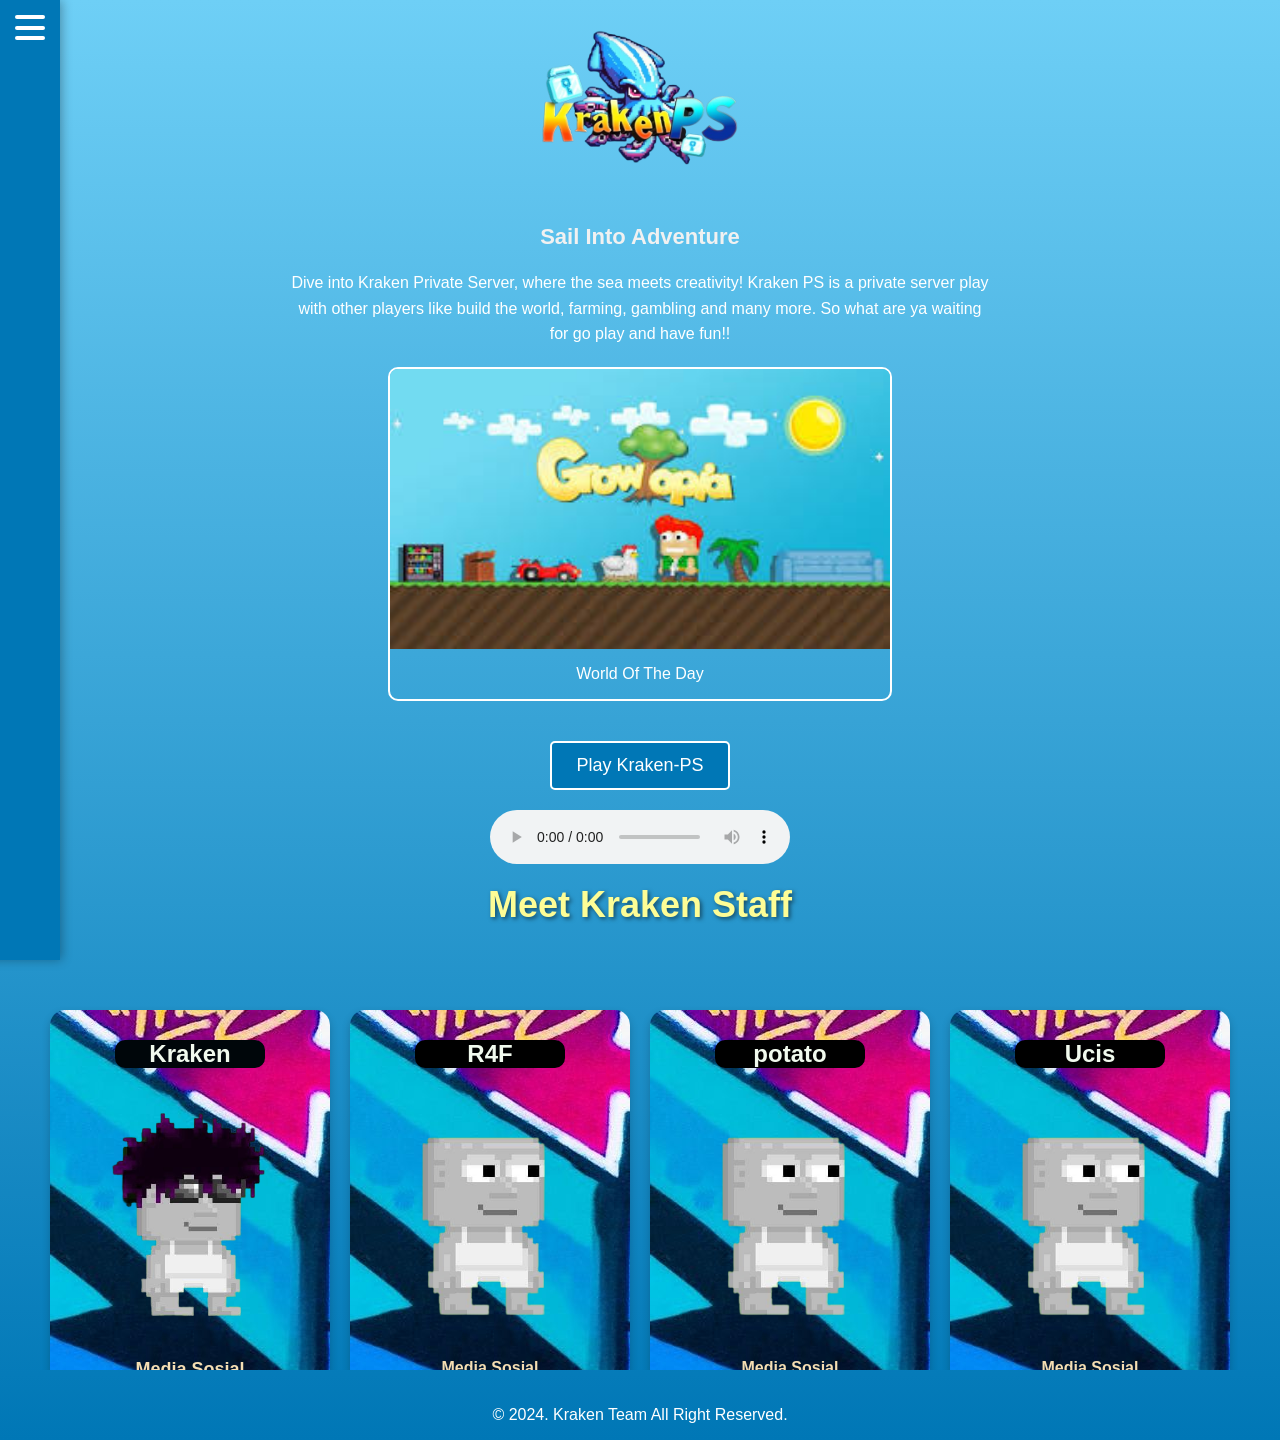
<file: index.html>
<!DOCTYPE html>
<html lang="en">
<head>
  <meta charset="UTF-8">
  <meta name="viewport" content="width=device-width, initial-scale=1.0">
  <title>Kraken Private Server</title>
  <link rel="icon" href="images/krakeee-removebg-preview.png" type="image">

  <style>
    body {
      margin: 0;
      font-family: Arial, sans-serif;
      background: linear-gradient(to bottom, #6ecff6, #0077b6); /* Gradasi biru laut */
      color: #fff;
      display: flex;
      justify-content: center;
      align-items: center;
      flex-direction: column;
      min-height: 100vh;
      overflow-x: hidden;
    }

    .container {
      text-align: center;
      padding: 20px;
      position: relative;
      z-index: 2;
      max-width: 900px;
      width: 100%;
    }

    .title {
      font-size: 48px;
      font-weight: bold;
      color: #fdfd96; /* Warna kuning pastel */
      text-shadow: 3px 3px 5px rgba(0, 0, 0, 0.4);
      margin-bottom: 0;
    }

    .subtitle {
      font-size: 22px;
      color: #f1f1f1;
      margin: 0;
    }

    .description {
      margin: 20px auto;
      font-size: 16px;
      line-height: 1.6;
      color: #fff;
      max-width: 700px;
    }

    .button {
      display: inline-block;
      margin-top: 20px;
      padding: 12px 24px;
      font-size: 18px;
      color: #fff;
      background-color: #0077b6; /* Biru laut */
      border: 2px solid #fff;
      text-decoration: none;
      border-radius: 5px;
      transition: all 0.3s ease-in-out;
    }

    .button:hover {
      background-color: #023e8a; /* Biru lebih gelap */
      transform: scale(1.1);
    }

    .video-box {
      margin: 20px auto;
      max-width: 500px;
      border: 2px solid #fff;
      border-radius: 10px;
      overflow: hidden;
      position: relative;
    }

    .video-box img {
      width: 100%;
      display: block;
    }
     /* Menu Navigasi */
     .menu {
      position: relative;
      bottom: 20px;
      margin-top: 40px;
      background: rgba(0, 119, 182, 0.9); /* Biru semi-transparan */
      border: 2px solid #fff;
      border-radius: 10px;
      padding: 10px;
      display: flex;
      justify-content: space-evenly;
      align-items: center;
      width: 80%;
      max-width: 600px;
      box-shadow: 0px 4px 10px rgba(0, 0, 0, 0.3);
    }

    .menu-item {
      text-align: center;
      color: #fff;
      text-decoration: none;
      font-size: 14px;
      transition: all 0.3s ease-in-out;
    }

    .menu-item:hover {
      color: #90e0ef;
      transform: scale(1.1);
    }

    .menu-item i {
      font-size: 24px;
      display: block;
      margin-bottom: 5px;
      transition: color 0.3s ease-in-out;
    }

    .menu-item:hover i {
      color: #90e0ef;
    }
     /* Sidebar */
     .sidebar {
      position: fixed;
      left: -250px; /* Tersembunyi secara default */
      top: 0;
      width: 250px;
      height: 100%;
      background-color: #0077b6; /* Biru laut */
      display: flex;
      flex-direction: column;
      align-items: flex-start;
      padding: 30px;
      box-shadow: 2px 0 10px rgba(0, 0, 0, 0.3);
      transition: 0.3s; /* Animasi transisi */
    }

    .sidebar.open {
      left: 0; /* Tampil saat terbuka */
    }

    .menu-item {
      width: 100%;
      color: #fff;
      text-decoration: none;
      font-size: 18px;
      margin-bottom: 15px;
      transition: all 0.3s ease-in-out;
      padding: 10px;
      border-radius: 5px;
    }

    .menu-item:hover {
      background-color: #023e8a; /* Biru lebih gelap */
    }

    .menu-item i {
      margin-right: 10px;
    }

    /* Konten utama */
    .content {
      padding: 20px;
    }

    .content .title {
      font-size: 48px;
      font-weight: bold;
      color: #fdfd96;
      text-shadow: 3px 3px 5px rgba(0, 0, 0, 0.4);
    }

    .content .subtitle {
      font-size: 22px;
      color: #f1f1f1;
    }

    .content .description {
      margin: 20px auto;
      font-size: 16px;
      line-height: 1.6;
      color: #fff;
      max-width: 700px;
    }

    /* Hamburger Button */
    .hamburger {
      position: fixed;
      top: 15px;
      left: 15px;
      width: 30px;
      height: 25px;
      display: flex;
      flex-direction: column;
      justify-content: space-between;
      cursor: pointer;
      z-index: 1000; /* Agar berada di atas */
    }

    .hamburger span {
      width: 100%;
      height: 4px;
      background-color: #fff;
      border-radius: 2px;
      transition: 0.3s;
    }

    /* Efek Hamburger Aktif */
    .hamburger.active span:nth-child(1) {
      transform: translateY(10px) rotate(45deg);
    }

    .hamburger.active span:nth-child(2) {
      opacity: 0;
    }

    .hamburger.active span:nth-child(3) {
      transform: translateY(-10px) rotate(-45deg);
    }

    h1 {
      text-align: center;
      margin-top: 20px;
      font-size: 36px;
      color: #fdfd96;
      text-shadow: 2px 2px 4px rgba(0, 0, 0, 0.5);
    }

    /* Container scroll horizontal */
    .character-container {
      display: flex;
      flex-direction: row;
      gap: 20px;
      overflow-x: auto;
      scroll-behavior: smooth;
      padding: 40px 20px;
      margin: 20px auto;
      height: 400px;
      max-width: 100%;
      box-sizing: border-box;
    }

    /* Kotak karakter */
    .character-card {
      flex-shrink: 0;
      width: 250px;
      height: 350px;
      background-image: url("images/graffiti_street_art_colorful_122060_2560x1440.jpg");
      color: #1d3557;
      border-radius: 15px;
      text-align: center;
      padding: 15px;
      box-shadow: 0 4px 8px rgba(0, 0, 0, 0.2);
      display: flex;
      flex-direction: column;
      align-items: center;
      justify-content: space-between;
    }

    .character-card:hover {
      transform: scale(1.1);
      transition: 0.3s ease;
    }

    .character-image {
  width: 150px; /* Lebar elemen */
  height: 30px; /* Tinggi elemen (ubah sesuai kebutuhan) */
  background-color: #00060a; /* Warna latar */
  margin: 15px 0; /* Margin atas dan bawah */
  display: flex; /* Untuk menampilkan teks di tengah */
  align-items: center; /* Pusatkan secara vertikal */
  justify-content: center; /* Pusatkan secara horizontal */
  font-size: 24px; /* Ukuran teks */
  font-weight: bold; /* Ketebalan teks */
  color: #f1faee; /* Warna teks */
  border-radius: 10px; /* Beri sedikit sudut jika ingin tampilan modern */
}

.character-card2 {
      flex-shrink: 0;
      width: 250px;
      height: 350px;
      background-image: url("images/kuning.jpg");
      color: #1d3557;
      border-radius: 15px;
      text-align: center;
      padding: 15px;
      box-shadow: 0 4px 8px rgba(0, 0, 0, 0.2);
      display: flex;
      flex-direction: column;
      align-items: center;
      justify-content: space-between;
    }
    .character-card:hover {
      transform: scale(1.1);
      transition: 0.3s ease;
    }
    .character-image2 {
  width: 150px; /* Lebar elemen */
  height: 30px; /* Tinggi elemen (ubah sesuai kebutuhan) */
  background-color: #000000; /* Warna latar */
  margin: 15px 0; /* Margin atas dan bawah */
  display: flex; /* Untuk menampilkan teks di tengah */
  align-items: center; /* Pusatkan secara vertikal */
  justify-content: center; /* Pusatkan secara horizontal */
  font-size: 24px; /* Ukuran teks */
  font-weight: bold; /* Ketebalan teks */
  color: #f1faee; /* Warna teks */
  border-radius: 10px; /* Beri sedikit sudut jika ingin tampilan modern */
}
.character-card3 {
      flex-shrink: 0;
      width: 250px;
      height: 350px;
      background-image: url("images/kuning.jpg");
      color: #1d3557;
      border-radius: 15px;
      text-align: center;
      padding: 15px;
      box-shadow: 0 4px 8px rgba(0, 0, 0, 0.2);
      display: flex;
      flex-direction: column;
      align-items: center;
      justify-content: space-between;
    }
    .character-image3 {
  width: 150px; /* Lebar elemen */
  height: 30px; /* Tinggi elemen (ubah sesuai kebutuhan) */
  background-color: #000000; /* Warna latar */
  margin: 15px 0; /* Margin atas dan bawah */
  display: flex; /* Untuk menampilkan teks di tengah */
  align-items: center; /* Pusatkan secara vertikal */
  justify-content: center; /* Pusatkan secara horizontal */
  font-size: 24px; /* Ukuran teks */
  font-weight: bold; /* Ketebalan teks */
  color: #f1faee; /* Warna teks */
  border-radius: 10px; /* Beri sedikit sudut jika ingin tampilan modern */
}
.character-card4 {
      flex-shrink: 0;
      width: 250px;
      height: 350px;
      background-image: url("images/graffiti_street_art_colorful_122060_2560x1440.jpg");
      color: #1d3557;
      border-radius: 15px;
      text-align: center;
      padding: 15px;
      box-shadow: 0 4px 8px rgba(0, 0, 0, 0.2);
      display: flex;
      flex-direction: column;
      align-items: center;
      justify-content: space-between;
    }
    .character-image4 {
  width: 150px;
  height: 30px; /* Tinggi elemen (ubah sesuai kebutuhan) */
  background-color: #000000; /* Warna latar */
  margin: 15px 0; /* Margin atas dan bawah */
  display: flex; /* Untuk menampilkan teks di tengah */
  align-items: center; /* Pusatkan secara vertikal */
  justify-content: center; /* Pusatkan secara horizontal */
  font-size: 24px; /* Ukuran teks */
  font-weight: bold; /* Ketebalan teks */
  color: #f1faee; /* Warna teks */
  border-radius: 10px; /* Beri sedikit sudut jika ingin tampilan modern */
}
    .character-name {
      font-size: 18px;
      font-weight: bold;
    }

    .select-button {
      background-color: #e63946;
      color: #fff;
      border: none;
      padding: 10px 20px;
      border-radius: 8px;
      cursor: pointer;
      font-size: 16px;
      font-weight: bold;
      box-shadow: 0 4px 8px rgba(0, 0, 0, 0.2);
    }

    .select-button:hover {
      background-color: #a60624;
    }

    /* Tombol navigasi */
    .scroll-button {
      position: absolute;
      top: 50%;
      transform: translateY(-50%);
      background-color: #1d3557;
      color: #fff;
      border: none;
      padding: 10px 20px;
      font-size: 16px;
      cursor: pointer;
      border-radius: 50%;
      box-shadow: 0 4px 8px rgba(0, 0, 0, 0.3);
      z-index: 1000;
      transition: background-color 0.3s ease;
    }

    .scroll-button:hover {
      background-color: #457b9d;
    }

    .scroll-left {
      left: 20px;
    }

    .scroll-right {
      right: 20px;
    }
    .footer {
    background-color: #333;
    color: white;
    text-align: center;
    padding: 20px 0;
    margin-top: 40px;
  }
  </style>
</head>
<body>
   <!-- Hamburger Button -->
   <div class="hamburger" id="hamburger">
    <span></span>
    <span></span>
    <span></span>
  </div>

  <!-- Sidebar Menu -->
  <div class="sidebar" id="sidebar">
    <a href="#" class="menu-item">
      <i class="fas fa-home"></i> Home
    </a>
    <a href="#" class="menu-item">
      <i class="fas fa-star"></i> Features
    </a>
    <a href="#" class="menu-item">
      <i class="fas fa-info-circle"></i> About
    </a>
    <a href="contactus.html" class="menu-item">
      <i class="fas fa-envelope"></i> Contact
    </a>
    <a href="grup.html" class="menu-item">
        <i class="fas fa-envelope"></i> Grup
      </a>
  </div>
  </div>
  <div class="container">
    <img src="images/krakeee-removebg-preview.png" alt="" height="200px">
      <h2 class="subtitle">Sail Into Adventure</h2>
      <p class="description">
        Dive into Kraken Private Server, where the sea meets creativity! Kraken PS is a private server play with other players like build the world, farming, gambling and many more. So what are ya waiting for go play and have fun!!
      </p>
      <div class="video-box">
        <img src="images/gt.jpg" alt="Kraken-PS">
        <p>World Of The Day</p>
      </div>
      <a href="downloadsss.html" class="button">Play Kraken-PS</a>
    </div>
    <audio autoplay controls src="multimedia/Growtopia OST - Theme.mp3"></audio>
    <script>
        // JavaScript untuk Hamburger Menu
        const hamburger = document.getElementById('hamburger');
        const sidebar = document.getElementById('sidebar');
    
        // Toggle menu saat hamburger diklik
        hamburger.addEventListener('click', () => {
          sidebar.classList.toggle('open');
          hamburger.classList.toggle('active');
        });
      </script>
       <h1>Meet Kraken Staff</h1>

      
     
       <!-- Container karakter -->
       <div class="character-container" id="characterContainer">
     
         <div class="character-card">
           <div class="character-image">Kraken</div>
           <img src="images/kray-removebg-preview.png" alt="" width="240px">
           <div class="character-name" style="color: wheat;">Media Sosial</div>
           <a href="https://discord.gg/HTpzHtpx"><button class="select-button">Discord</button>
           </a>
         </div>
         <div class="character-card">
           <div class="character-image2">R4F</div>
           <img src="images/all-removebg-preview.png" alt="" width="200px">
           <b><div class="character-name2" style="color: wheat;">Media Sosial</div></b>
           <a href=""><button class="select-button">Discord</button>
           </a>
         </div>
         <div class="character-card">
           <div class="character-image3">potato</div>
           <img src="images/all-removebg-preview.png" alt="" width="200px">
          <b><div class="character-name3" style="color: wheat;">Media Sosial</div></b>
           <a href=""><button class="select-button">Discord</button>
           </a>
         </div>
         <div class="character-card">
           <div class="character-image4">Ucis</div>
           <img src="images/all-removebg-preview.png" alt="" width="200px">
           <b><div class="character-name4" style="color: wheat;">Media Sosial</div></b>
           <a href=""><button class="select-button">Discord</button>
           </a>
         </div>
       </div>
     
       <script>
         // JavaScript untuk navigasi scroll
         const characterContainer = document.getElementById('characterContainer');
     
         function scrollLeft() {
           characterContainer.scrollBy({
             left: -300,
             behavior: 'smooth',
           });
         }
     
         function scrollRight() {
           characterContainer.scrollBy({
             left: 300,
             behavior: 'smooth',
           });
         }
       </script>
        <footer>
            <p>&copy; 2024. Kraken Team All Right Reserved.</p>
        </footer>
</body>
</html>
</file>
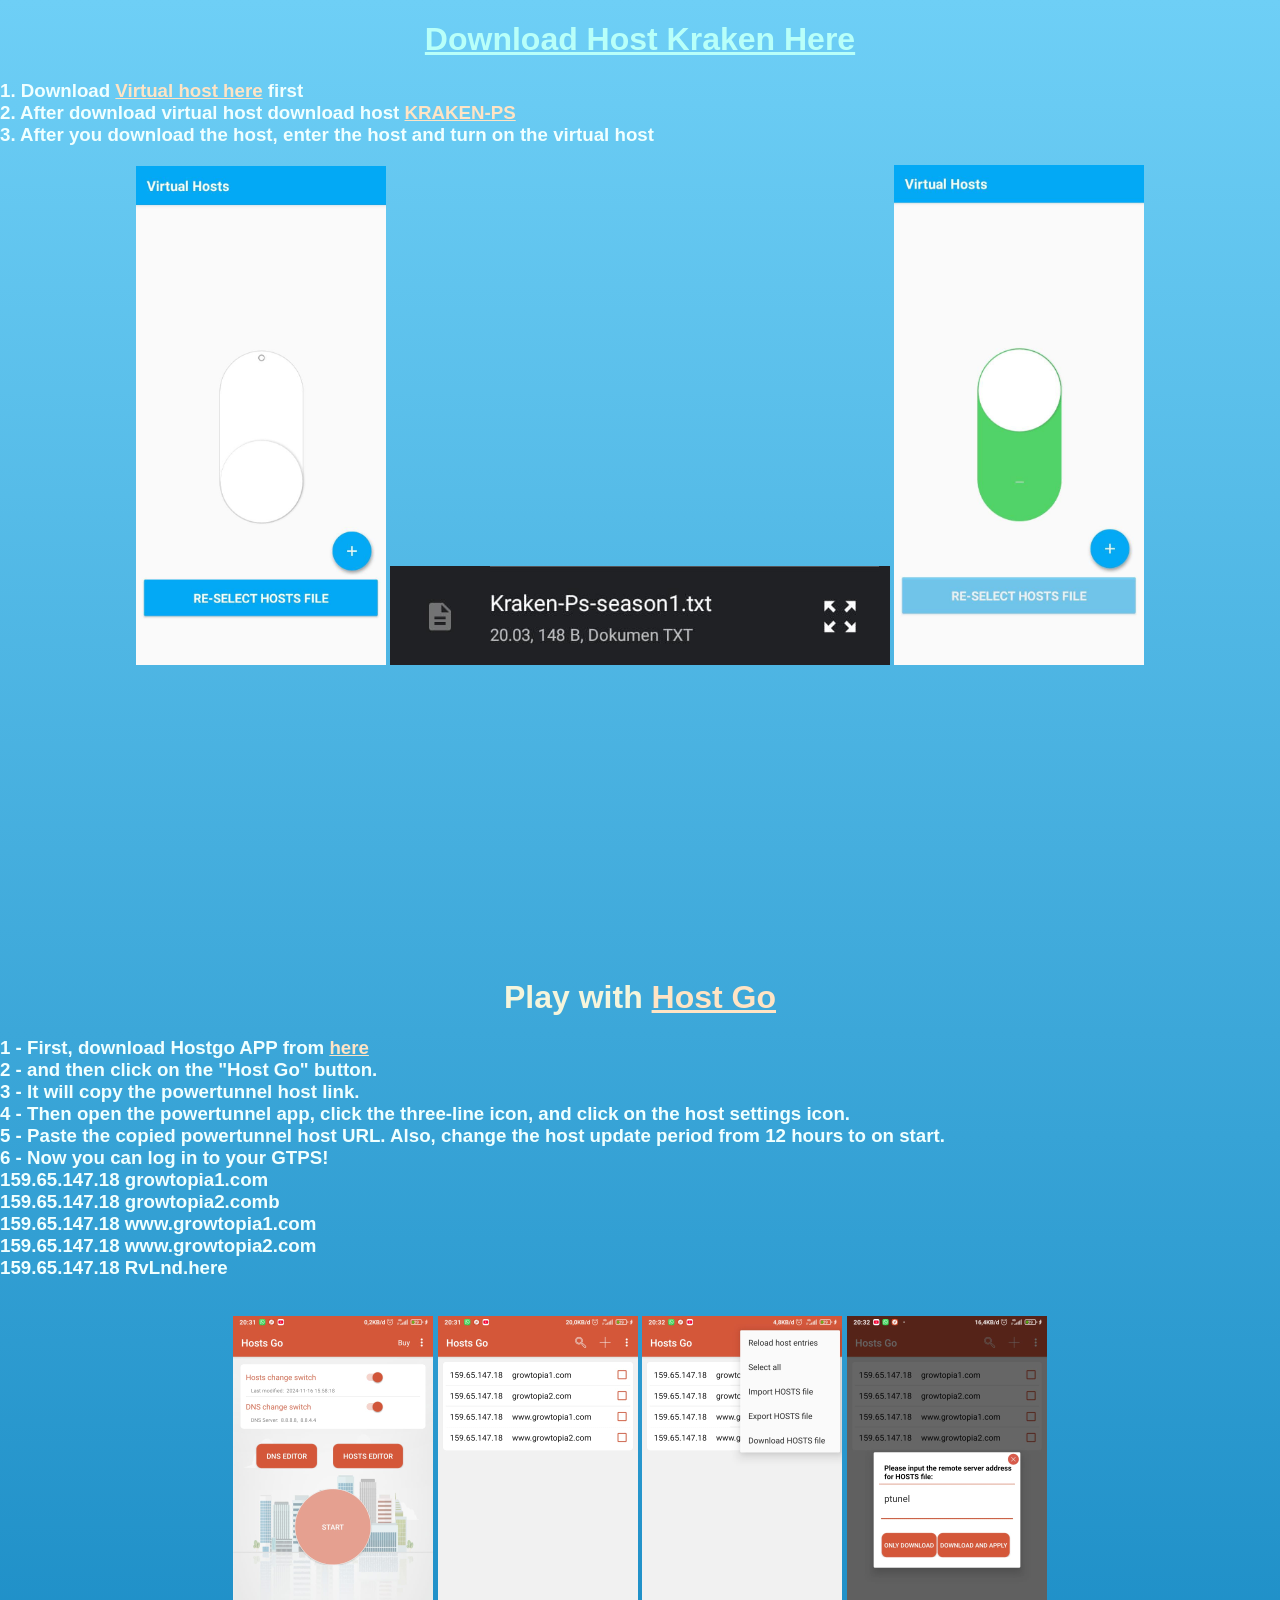
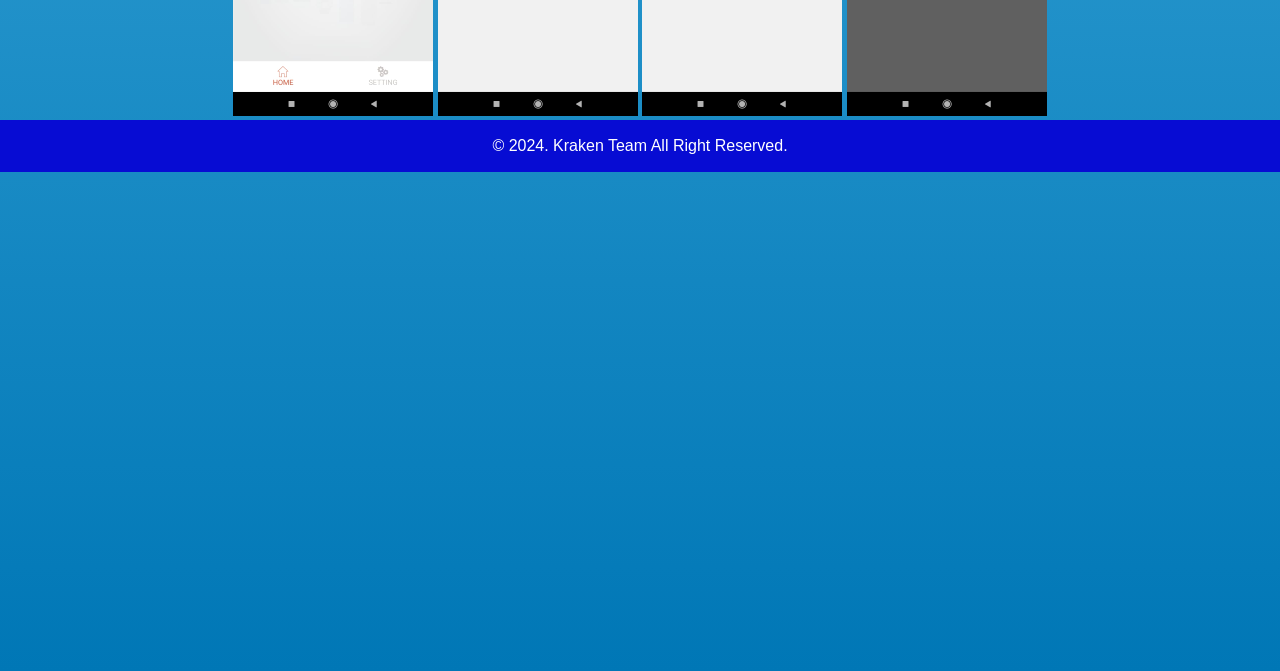
<file: android.html>
<!DOCTYPE html>
<html lang="en">
<head>
    <meta charset="UTF-8">
    <meta name="viewport" content="width=device-width, initial-scale=1.0">
    <title>Document</title>
    <link rel="stylesheet" href="styles.css">
</head>
<body>
    <style>
           body {
        margin: 0; /* Menghilangkan margin default */
        height: 250vh; /* Mengatur tinggi body sesuai tinggi viewport */
        background: linear-gradient(to bottom, #6ecff6, #0077b6); /* Ganti dengan path gambar Anda */
        background-size: cover; /* Menyesuaikan gambar agar menutupi seluruh area */
        background-position: center; /* Memusatkan gambar */
        background-repeat: no-repeat; /* Menghindari pengulangan gambar */
    }

    </style>
    <h1 align="center" style="color: coral;"><a href="https://www.mediafire.com/file/eqpo9iukh26xgm6/Vhost_2.0.5_Apkpure.xapk/file" style="color: rgb(184, 255, 249);">Download Host Kraken Here</a></h1>
    <h3 style="color: azure;">1. Download <a href="https://www.mediafire.com/file/eqpo9iukh26xgm6/Vhost_2.0.5_Apkpure.xapk/file" style="color: bisque;">Virtual host here</a> first <br>
        2. After download virtual host download host <a href="https://www.mediafire.com/file/nlsvmxmgm4yo2di/Kraken-Ps-season1.txt/file" style="color: bisque;">KRAKEN-PS</a><br>
            3. After you download the host, enter the host and turn on the virtual host </h3>
           <div align="center">
            <img src="images/vhost 1.jpg" alt="" width="250px">
            <img src="images/vhost 2.jpg" alt="" width="500px">
            <img src="images/vhost 3.jpg" alt="" width="250px">
        </div>
        <br> <br> <br> <br> <br> <br> <br> <br> <br> <br> <br> <br> <br> <br> <br> <br>
        <h1 style="color: beige;" align="center">Play with <a href="https://no-root-hosts-go.softonic-id.com/android" style="color: bisque;">Host Go</a></h1>
        <h3 style="color: azure;">1 - First, download Hostgo APP from <a href="https://no-root-hosts-go.softonic-id.com/android" style="color: bisque;">here</a> <br>
            2 - and then click on the "Host Go" button. <br>
            3 - It will copy the powertunnel host link. <br>
            4 - Then open the powertunnel app, click the three-line icon, and click on the host settings icon. <br>
            5 - Paste the copied powertunnel host URL. Also, change the host update period from 12 hours to on start. <br>
            6 - Now you can log in to your GTPS! <br>
            159.65.147.18 growtopia1.com <br>
            159.65.147.18 growtopia2.comb <br>
            159.65.147.18 www.growtopia1.com <br>
            159.65.147.18 www.growtopia2.com <br>
            159.65.147.18 RvLnd.here</h3><br>
            <div align="center">
                <img src="images/ptunel1.jpg" alt="" width="200px">
                <img src="images/ptunel2.jpg" alt="" width="200px">
                <img src="images/ptunel3.jpg" alt="" width="200px">
                <img src="images/ptunel4.jpg" alt="" width="200px">
            </div>
    <footer>
        <p>&copy; 2024. Kraken Team All Right Reserved.</p>
    </footer>
</body>
</html>
</file>
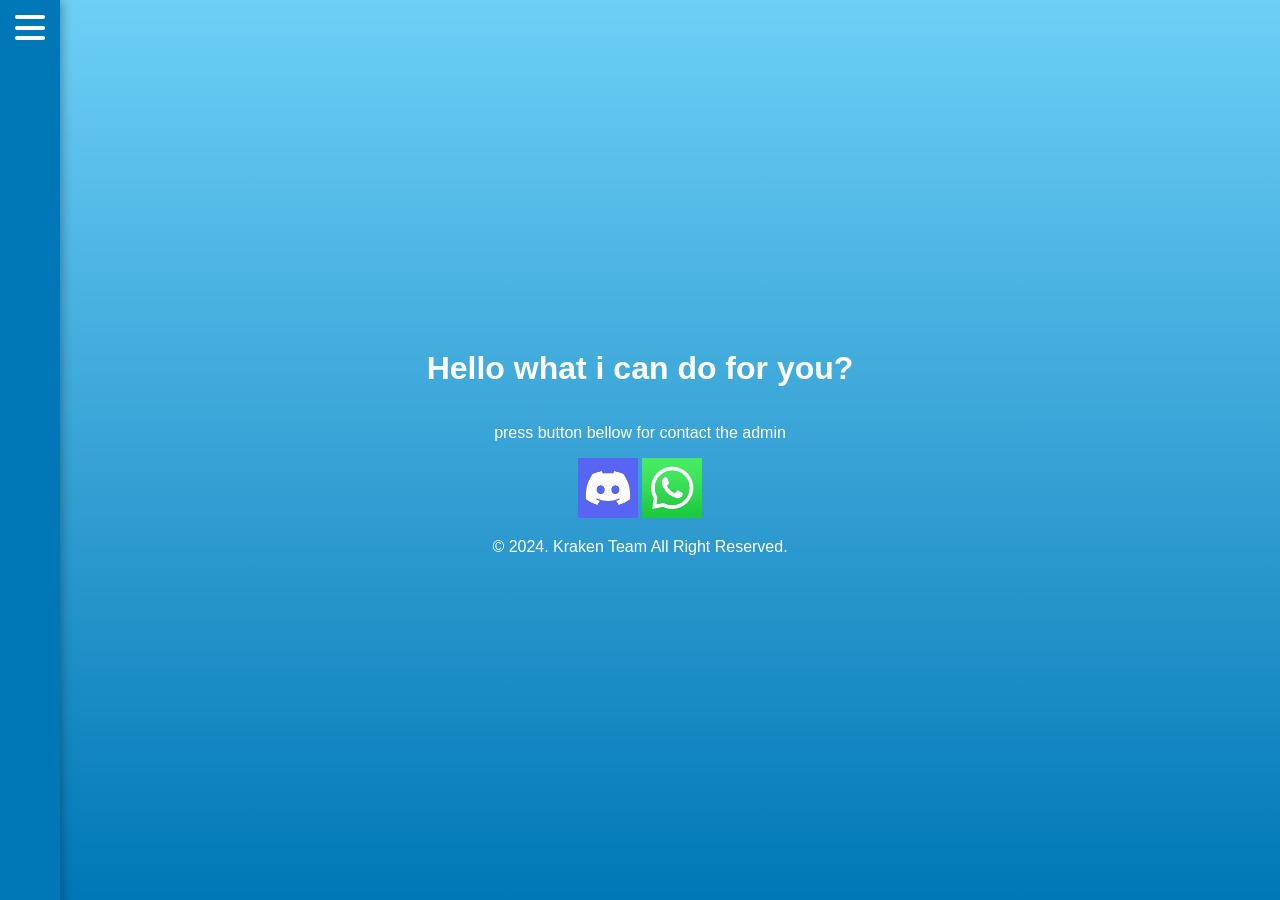
<file: contactus.html>
<!DOCTYPE html>
<html lang="en">
<head>
    <meta charset="UTF-8">
    <meta name="viewport" content="width=device-width, initial-scale=1.0">
    <title>Document</title>
</head>
<style>
    body {
      margin: 0;
      font-family: Arial, sans-serif;
      background: linear-gradient(to bottom, #6ecff6, #0077b6); /* Gradasi biru laut */
      color: #fff;
      display: flex;
      justify-content: center;
      align-items: center;
      flex-direction: column;
      min-height: 100vh;
      overflow-x: hidden;
    }
    
    .sidebar {
      position: fixed;
      left: -250px; /* Tersembunyi secara default */
      top: 0;
      width: 250px;
      height: 100%;
      background-color: #0077b6; /* Biru laut */
      display: flex;
      flex-direction: column;
      align-items: flex-start;
      padding: 30px;
      box-shadow: 2px 0 10px rgba(0, 0, 0, 0.3);
      transition: 0.3s; /* Animasi transisi */
    }

    .sidebar.open {
      left: 0; /* Tampil saat terbuka */
    }

    .menu-item {
      width: 100%;
      color: #fff;
      text-decoration: none;
      font-size: 18px;
      margin-bottom: 15px;
      transition: all 0.3s ease-in-out;
      padding: 10px;
      border-radius: 5px;
    }

    .menu-item:hover {
      background-color: #023e8a; /* Biru lebih gelap */
    }

    .menu-item i {
      margin-right: 10px;
    }

    /* Konten utama */
    .content {
      padding: 20px;
    }

    .content .title {
      font-size: 48px;
      font-weight: bold;
      color: #fdfd96;
      text-shadow: 3px 3px 5px rgba(0, 0, 0, 0.4);
    }

    .content .subtitle {
      font-size: 22px;
      color: #f1f1f1;
    }

    .content .description {
      margin: 20px auto;
      font-size: 16px;
      line-height: 1.6;
      color: #fff;
      max-width: 700px;
    }

    /* Hamburger Button */
    .hamburger {
      position: fixed;
      top: 15px;
      left: 15px;
      width: 30px;
      height: 25px;
      display: flex;
      flex-direction: column;
      justify-content: space-between;
      cursor: pointer;
      z-index: 1000; /* Agar berada di atas */
    }

    .hamburger span {
      width: 100%;
      height: 4px;
      background-color: #fff;
      border-radius: 2px;
      transition: 0.3s;
    }

    /* Efek Hamburger Aktif */
    .hamburger.active span:nth-child(1) {
      transform: translateY(10px) rotate(45deg);
    }

    .hamburger.active span:nth-child(2) {
      opacity: 0;
    }

    .hamburger.active span:nth-child(3) {
      transform: translateY(-10px) rotate(-45deg);
    }
    </style>
       <!-- Hamburger Button -->
   <div class="hamburger" id="hamburger">
    <span></span>
    <span></span>
    <span></span>
  </div>
     <!-- Sidebar Menu -->
  <div class="sidebar" id="sidebar">
    <a href="latihan_2.html" class="menu-item">
      <i class="fas fa-home"></i> Home
    </a>
    <a href="#" class="menu-item">
      <i class="fas fa-star"></i> Features
    </a>
    <a href="#" class="menu-item">
      <i class="fas fa-info-circle"></i> About
    </a>
    <a href="contactus.html" class="menu-item">
      <i class="fas fa-envelope"></i> Contact
    </a>
    <a href="grup.html" class="menu-item">
        <i class="fas fa-envelope"></i> Grup
      </a>
  </div>
  </div>
  <script>
  // JavaScript untuk Hamburger Menu
  const hamburger = document.getElementById('hamburger');
  const sidebar = document.getElementById('sidebar');

  // Toggle menu saat hamburger diklik
  hamburger.addEventListener('click', () => {
    sidebar.classList.toggle('open');
    hamburger.classList.toggle('active');
  });
</script>
<body>
    <h1>Hello what i can do for you?</h1>
    <p>press button bellow for contact the admin</p>
  <center><a href="https://discord.gg/HTpzHtpx"><img src="images/discord.png" alt="" width="60px"></a>
  <a href="https://chat.whatsapp.com/Kz2LQcBtyAn21MnZ4umoiZ"><img src="images/whatsapp.jpg" alt="" width="60px"></a></center>
</body>
<footer>
    <p>&copy; 2024. Kraken Team All Right Reserved.</p>
</footer>
</html>
</file>
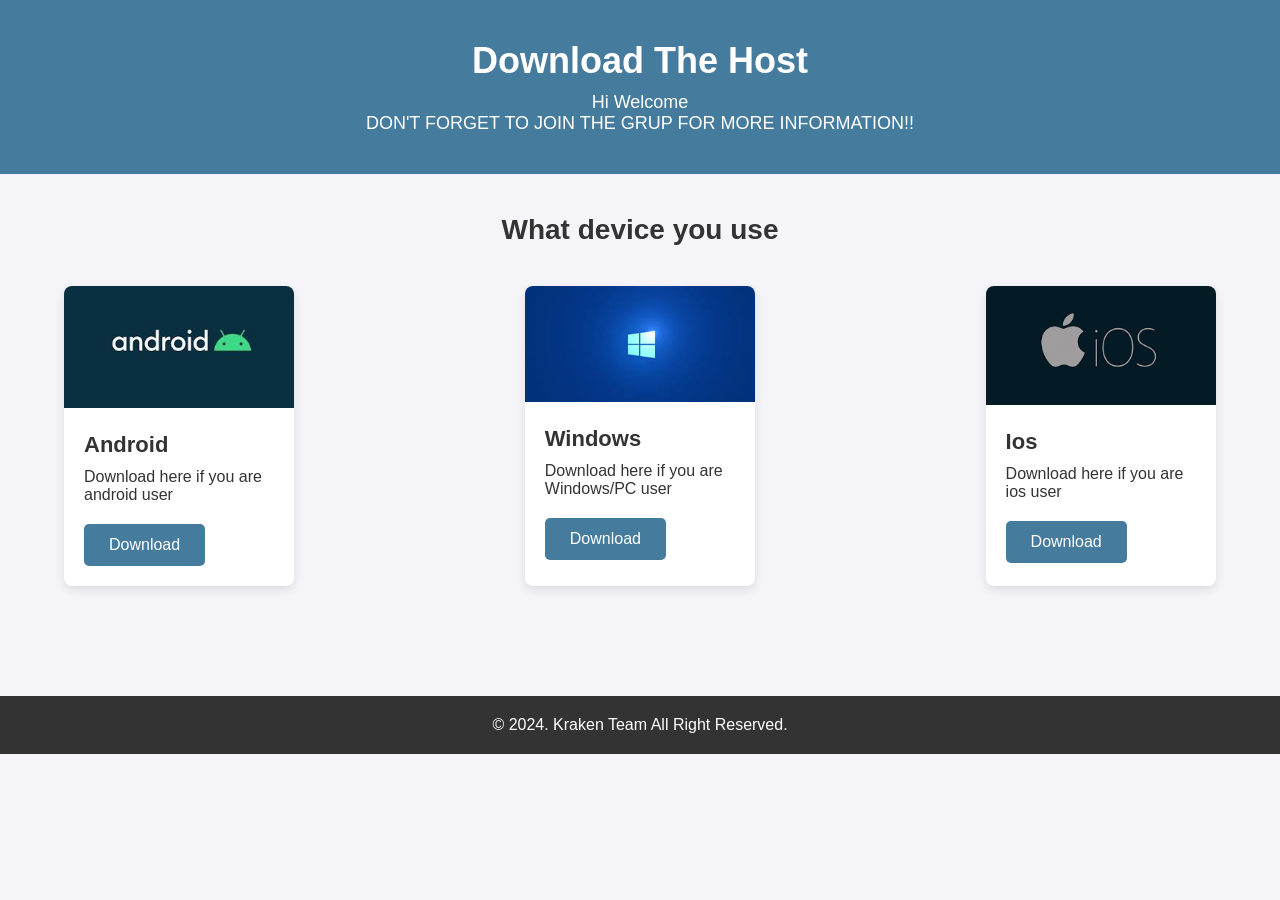
<file: downloadsss.html>
<!DOCTYPE html>
<html lang="en">
<head>
  <meta charset="UTF-8">
  <meta name="viewport" content="width=device-width, initial-scale=1.0">
  <title>Website Download</title>
  <link rel="stylesheet" href="weblagigt.css">
</head>
<body>

  <!-- Header -->
  <header class="header">
    <div class="container">
      <h1>Download The Host</h1>
      <p>Hi Welcome</p>
      <p>DON'T FORGET TO JOIN THE GRUP FOR MORE INFORMATION!!</p>
    </div>
  </header>

  <!-- Main Content -->
  <section class="main-content">
    <div class="container">
      <h2>What device you use</h2>
      <div class="file-container">
        <div class="file-item">
          <img src="images/nige.jpg" alt="File 1" class="file-img">
          <div class="file-info">
            <h3>Android</h3>
            <p>Download here if you are android user</p>
            <a href="android.html" download class="download-btn">Download</a>
          </div>
        </div>

        
    
     <center></center>   <div class="file-items">
          <img src="images/windows.jpg" alt="File 2" class="file-imgs">
          <div class="file-info">
            <h3>Windows</h3>
            <p>Download here if you are Windows/PC user</p>
            <a href="windows.html" download class="download-btn">Download</a>
          </div>
        </div>
    
        
        <div class></div>
        <div class="file-item">
            <img src="images/iossss.png" alt="File 2" class="file-img">
            <div class="file-info">
              <h3>Ios</h3>
              <p>Download here if you are ios user</p>
              <a href="macos.html" download class="download-btn">Download</a>
            </div>
          </div>

        
        <!-- Tambahkan lebih banyak file di sini jika diperlukan -->
      </div>
    </div>
  </section>

  <!-- Footer -->
  <footer class="footer">
    <div class="container">
        <p>&copy; 2024. Kraken Team All Right Reserved.</p>
    </div>
  </footer>

</body>
</html>
</file>
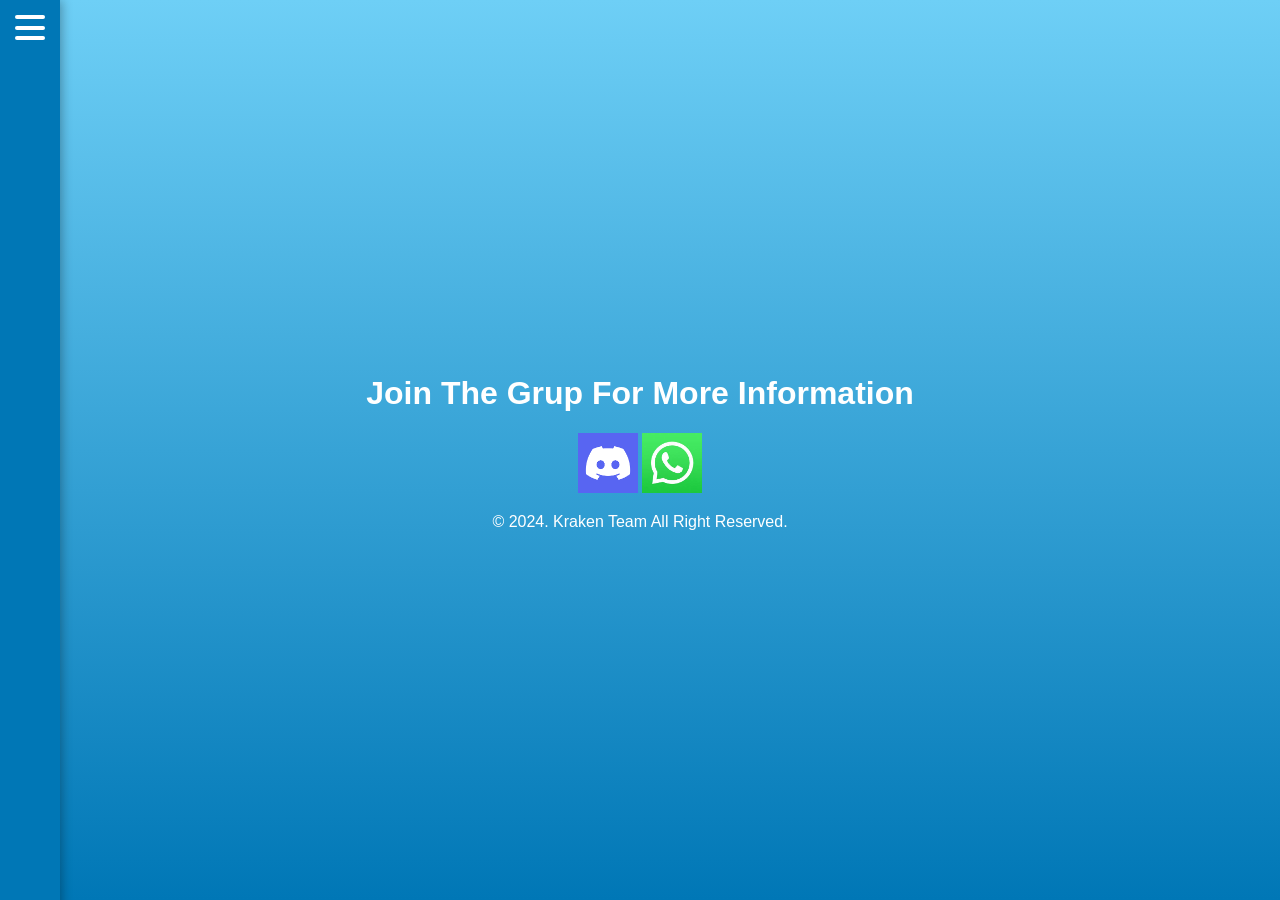
<file: grup.html>
<!DOCTYPE html>
<html lang="en">
<head>
    <meta charset="UTF-8">
    <meta name="viewport" content="width=device-width, initial-scale=1.0">
    <title>Document</title>
</head>
<style>
    body {
      margin: 0;
      font-family: Arial, sans-serif;
      background: linear-gradient(to bottom, #6ecff6, #0077b6); /* Gradasi biru laut */
      color: #fff;
      display: flex;
      justify-content: center;
      align-items: center;
      flex-direction: column;
      min-height: 100vh;
      overflow-x: hidden;
    }
    
    .sidebar {
      position: fixed;
      left: -250px; /* Tersembunyi secara default */
      top: 0;
      width: 250px;
      height: 100%;
      background-color: #0077b6; /* Biru laut */
      display: flex;
      flex-direction: column;
      align-items: flex-start;
      padding: 30px;
      box-shadow: 2px 0 10px rgba(0, 0, 0, 0.3);
      transition: 0.3s; /* Animasi transisi */
    }

    .sidebar.open {
      left: 0; /* Tampil saat terbuka */
    }

    .menu-item {
      width: 100%;
      color: #fff;
      text-decoration: none;
      font-size: 18px;
      margin-bottom: 15px;
      transition: all 0.3s ease-in-out;
      padding: 10px;
      border-radius: 5px;
    }

    .menu-item:hover {
      background-color: #023e8a; /* Biru lebih gelap */
    }

    .menu-item i {
      margin-right: 10px;
    }

    /* Konten utama */
    .content {
      padding: 20px;
    }

    .content .title {
      font-size: 48px;
      font-weight: bold;
      color: #fdfd96;
      text-shadow: 3px 3px 5px rgba(0, 0, 0, 0.4);
    }

    .content .subtitle {
      font-size: 22px;
      color: #f1f1f1;
    }

    .content .description {
      margin: 20px auto;
      font-size: 16px;
      line-height: 1.6;
      color: #fff;
      max-width: 700px;
    }

    /* Hamburger Button */
    .hamburger {
      position: fixed;
      top: 15px;
      left: 15px;
      width: 30px;
      height: 25px;
      display: flex;
      flex-direction: column;
      justify-content: space-between;
      cursor: pointer;
      z-index: 1000; /* Agar berada di atas */
    }

    .hamburger span {
      width: 100%;
      height: 4px;
      background-color: #fff;
      border-radius: 2px;
      transition: 0.3s;
    }

    /* Efek Hamburger Aktif */
    .hamburger.active span:nth-child(1) {
      transform: translateY(10px) rotate(45deg);
    }

    .hamburger.active span:nth-child(2) {
      opacity: 0;
    }

    .hamburger.active span:nth-child(3) {
      transform: translateY(-10px) rotate(-45deg);
    }
    </style>
       <!-- Hamburger Button -->
   <div class="hamburger" id="hamburger">
    <span></span>
    <span></span>
    <span></span>
  </div>
     <!-- Sidebar Menu -->
  <div class="sidebar" id="sidebar">
    <a href="latihan_2.html" class="menu-item">
      <i class="fas fa-home"></i> Home
    </a>
    <a href="#" class="menu-item">
      <i class="fas fa-star"></i> Features
    </a>
    <a href="#" class="menu-item">
      <i class="fas fa-info-circle"></i> About
    </a>
    <a href="#" class="menu-item">
      <i class="fas fa-envelope"></i> Contact
    </a>
    <a href="grup.html" class="menu-item">
        <i class="fas fa-envelope"></i> Grup
      </a>
  </div>
  </div>
  <script>
  // JavaScript untuk Hamburger Menu
  const hamburger = document.getElementById('hamburger');
  const sidebar = document.getElementById('sidebar');

  // Toggle menu saat hamburger diklik
  hamburger.addEventListener('click', () => {
    sidebar.classList.toggle('open');
    hamburger.classList.toggle('active');
  });
</script>
<body>
    <h1>Join The Grup For More Information</h1>
  <center><a href="https://discord.gg/48bSSbzRPV"><img src="images/discord.png" alt="" width="60px"></a>
  <a href="https://chat.whatsapp.com/Kz2LQcBtyAn21MnZ4umoiZ"><img src="images/whatsapp.jpg" alt="" width="60px"></a></center>
</body>
<footer>
    <p>&copy; 2024. Kraken Team All Right Reserved.</p>
</footer>
</html>
</file>
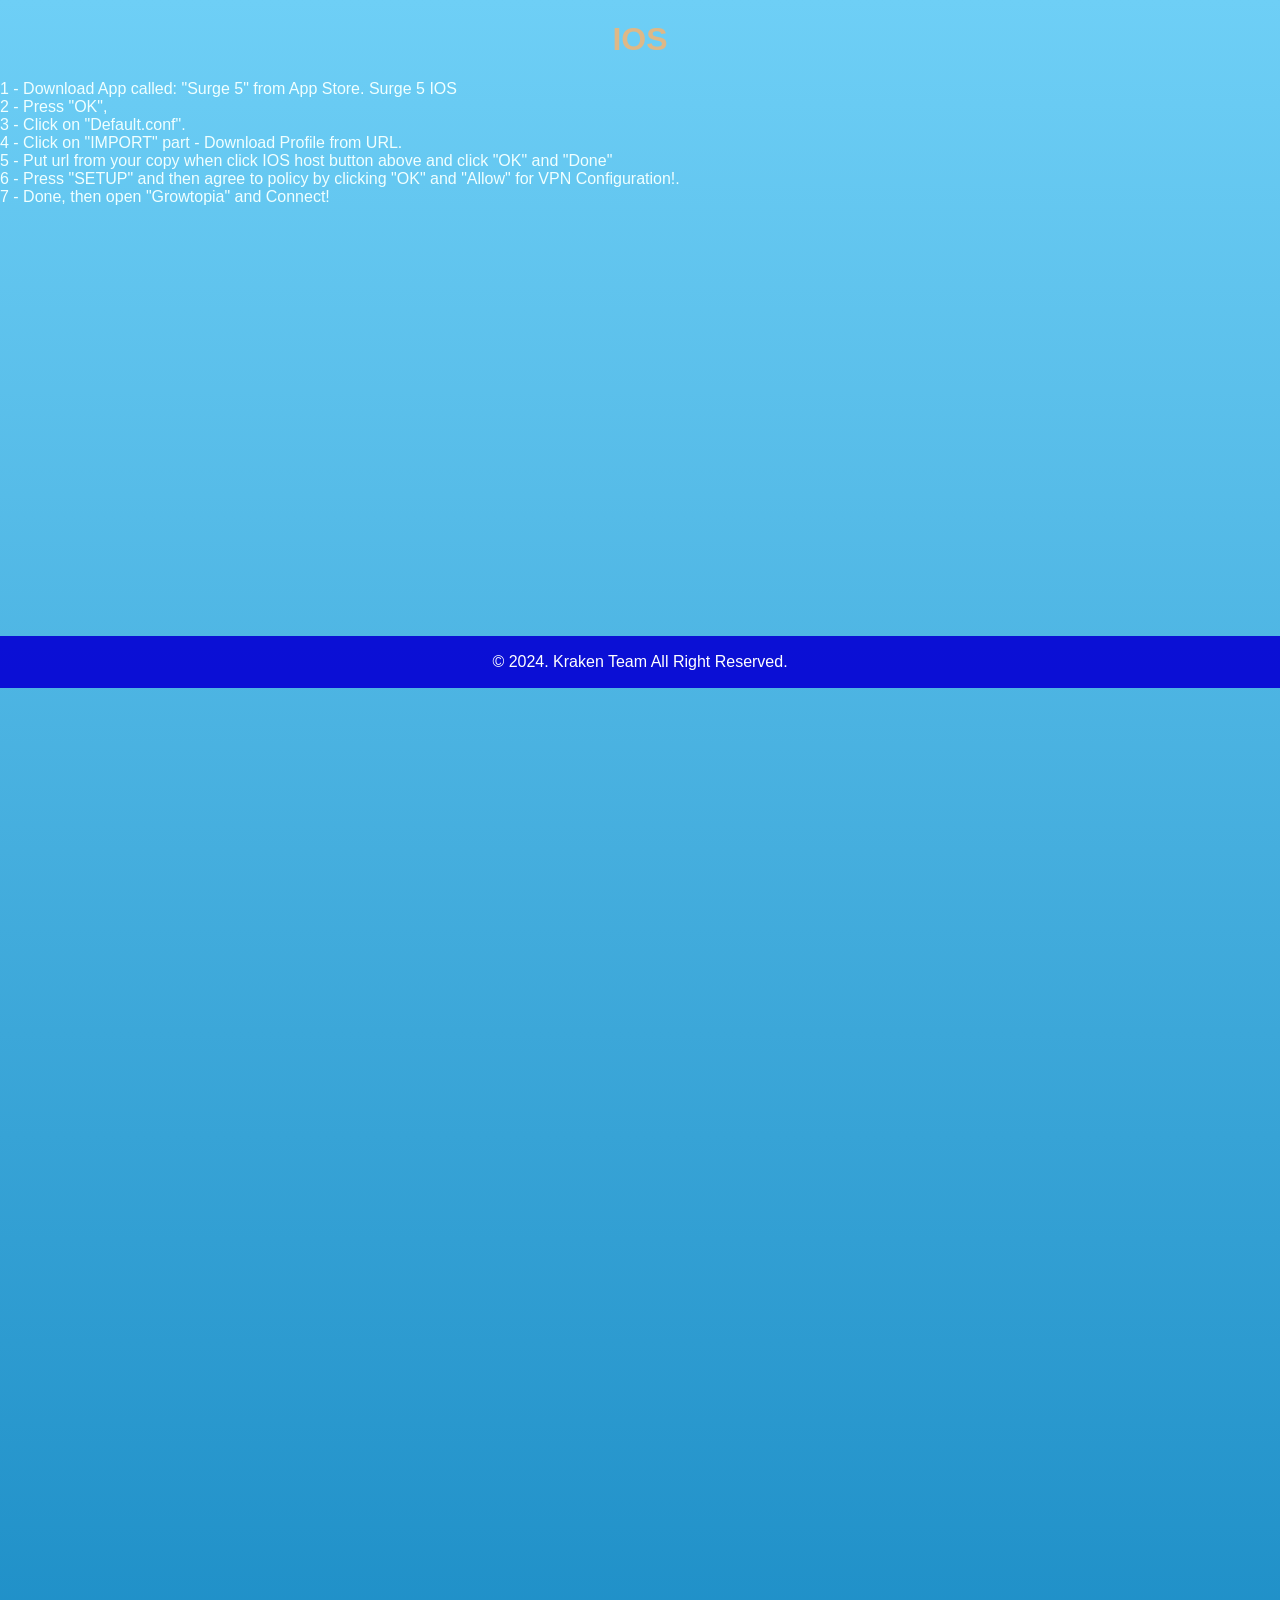
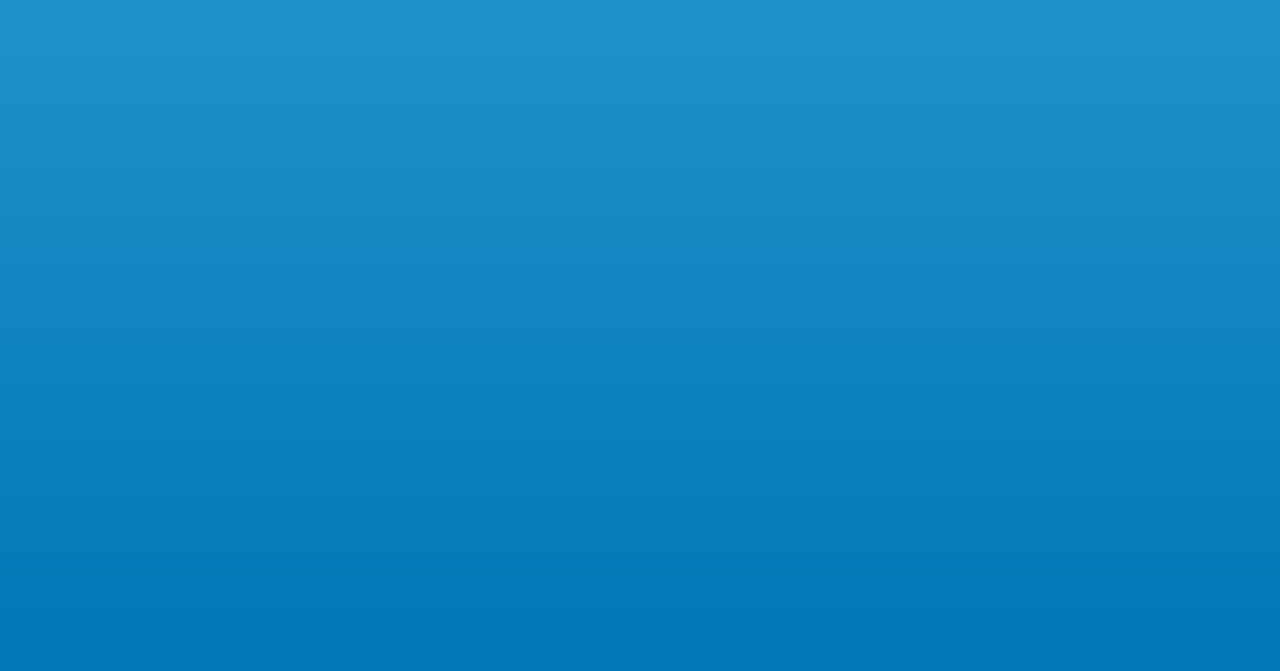
<file: macos.html>
<!DOCTYPE html>
<html lang="en">
<head>
    <meta charset="UTF-8">
    <meta name="viewport" content="width=device-width, initial-scale=1.0">
    <title>Document</title>
    <link rel="stylesheet" href="styles.css">
</head>
<body>
    <style>
        body {
     margin: 0; /* Menghilangkan margin default */
     height: 250vh; /* Mengatur tinggi body sesuai tinggi viewport */
     background: linear-gradient(to bottom, #6ecff6, #0077b6); /* Ganti dengan path gambar Anda */
     background-size: cover; /* Menyesuaikan gambar agar menutupi seluruh area */
     background-position: center; /* Memusatkan gambar */
     background-repeat: no-repeat; /* Menghindari pengulangan gambar */
 }

 </style>
 <div>
    <h1 align="center" style="color: burlywood;">IOS</h1>
    <p style="color: azure;">
1 - Download App called: "Surge 5" from App Store. Surge 5 IOS <br>
2 - Press "OK", <br>
3 - Click on "Default.conf". <br>
4 - Click on "IMPORT" part - Download Profile from URL. <br>
5 - Put url from your copy when click IOS host button above and click "OK" and "Done" <br>
6 - Press "SETUP" and then agree to policy by clicking "OK" and "Allow" for VPN Configuration!. <br>
7 - Done, then open "Growtopia" and Connect! <br>
    </p> <br> <br> <br> <br> <br> <br> <br> <br> <br> <br> <br> <br> <br> <br> <br> <br> <br> <br> <br> <br> <br> <br> <br>
</div>
</body>
<footer>
    <p>&copy; 2024. Kraken Team All Right Reserved.</p>
</footer>
</html>
</file>
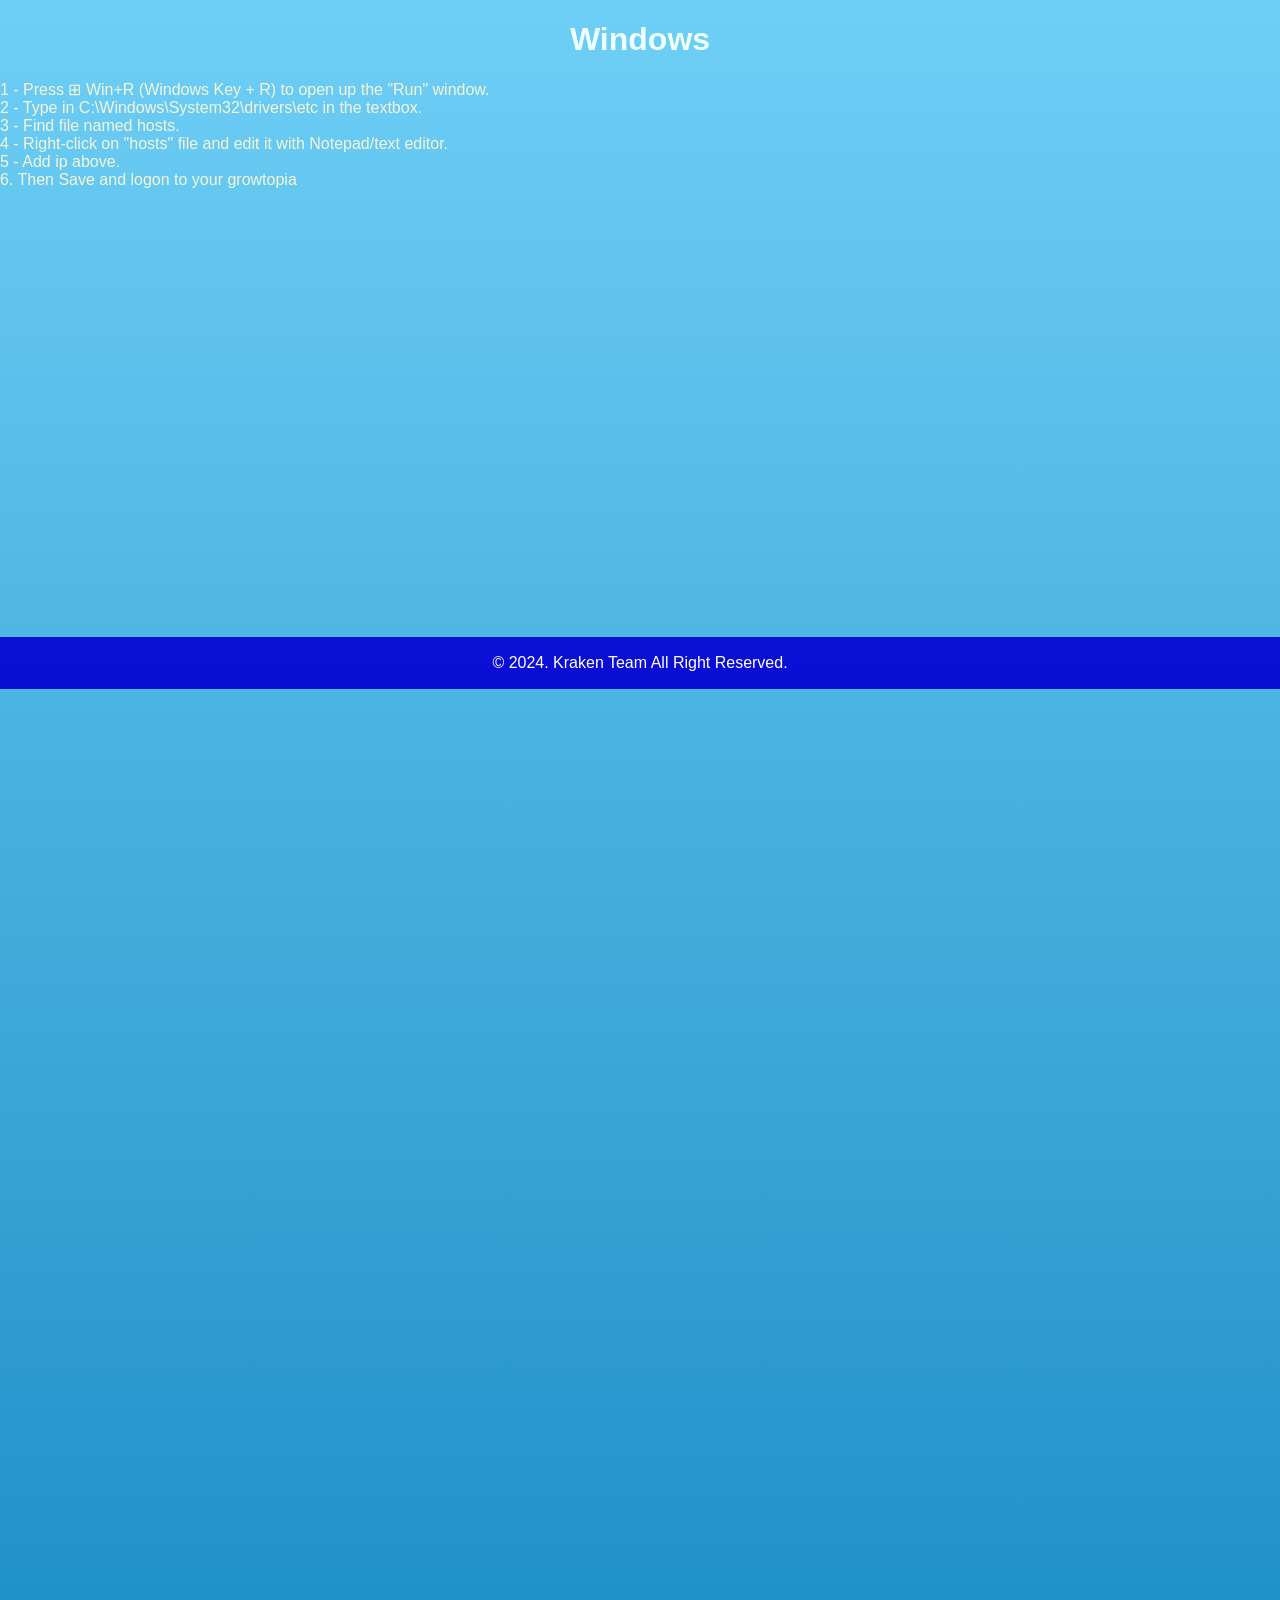
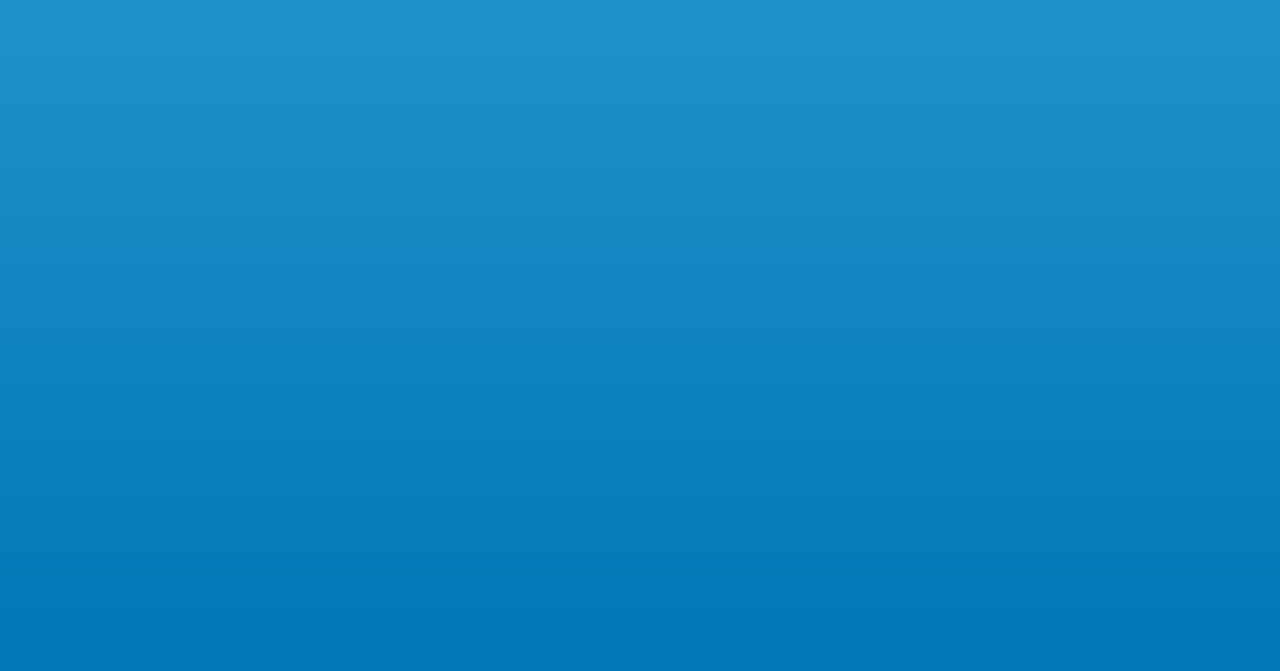
<file: windows.html>
<!DOCTYPE html>
<html lang="en">
<head>
    <meta charset="UTF-8">
    <meta name="viewport" content="width=device-width, initial-scale=1.0">
    <title>Document</title>
    <link rel="stylesheet" href="styles.css">
</head>
<style>
    body {
 margin: 0; /* Menghilangkan margin default */
 height: 250vh; /* Mengatur tinggi body sesuai tinggi viewport */
 background: linear-gradient(to bottom, #6ecff6, #0077b6); /* Ganti dengan path gambar Anda */
 background-size: cover; /* Menyesuaikan gambar agar menutupi seluruh area */
 background-position: center; /* Memusatkan gambar */
 background-repeat: no-repeat; /* Menghindari pengulangan gambar */
}

</style>
<body>
    <h1 align="center" style="color: azure;">Windows</h1>
    <p style="color: beige;">
    1 - Press ⊞ Win+R (Windows Key + R) to open up the "Run" window. <br>
    2 - Type in C:\Windows\System32\drivers\etc in the textbox. <br>
    3 - Find file named hosts. <br>
    4 - Right-click on "hosts" file and edit it with Notepad/text editor. <br>
    5 - Add ip above. <br>
    6. Then Save and logon to your growtopia <br>
</p>
<br> <br> <br> <br> <br> <br> <br> <br> <br> <br> <br> <br> <br> <br> <br> <br> <br> <br> <br> <br> <br> <br> <br> <br>
    <footer>
        <p>&copy; 2024. Kraken Team All Right Reserved.</p>
    </footer>
</body>
</html>
</file>
<file: styles.css>
body {
    font-family: Arial, sans-serif;
    margin: 0;
    padding: 0;
    background-color: #f4f4f4;
    color: #333;
}

header {
    background: #0a57af41;
    color: #fff;
    padding: 10px 0;
    text-align: center;
}

nav ul {
    list-style: none;
    padding: 0;
}

nav ul li {
    display: inline;
    margin: 0 15px;
}

nav ul li a {
    color: #fff;
    text-decoration: none;
}

main {
    padding: 20px;
}

section {
    margin-bottom: 20px;
}

.gambar-berita {
    width: 300%;
    height: 300%;
    align-items: end
}

.game-list {
    display: flex;
    justify-content: space-around;
    flex-wrap: wrap;
}

.game-item {
    background: #ffffff3b;
    border: 1px solid #ffffff3b;
    border-radius: 5px;
    padding: 10px;
    margin: 10px;
    width: 30%;
    box-shadow: 0 2px 5px rgba(0, 0, 0, 0.1);
}
.game-item img {
    width: 100%;
    height: auto;
    border-radius: 5px;
}

footer {
    text-align: center;
    padding: 1px 0;
    background: #0603d4ec;
    color: #fff;
    position: relative;
    bottom: 0;
    width: 100%;
}
.button {
    background-color: #f52500; /* Hijau */
    color: white; /* Teks putih */
    padding: 15px 32px; /* Padding */
    text-align: center; /* Teks di tengah */
    text-decoration: none; /* Tanpa garis bawah */
    display: inline-block; /* Inline block */
    font-size: 16px; /* Ukuran font */
    margin: 4px 2px; /* Margin */
    cursor: pointer; /* Pointer saat hover */
    border: none; /* Tanpa border */
    border-radius: 8px; /* Sudut melengkung */
    transition: background-color 0.3s; /* Transisi warna */
}

.button:hover {
    background-color: #ff0000; /* Warna saat hover */
}
</file>
<file: weblagigt.css>
/* Reset some default styles */
* {
    margin: 0;
    padding: 0;
    box-sizing: border-box;
  }
  
  body {
    font-family: Arial, sans-serif;
    background-color: #f4f4f9;
    color: #333;
  }
  
  /* Header */
  .header {
    background-color: #457b9d;
    color: white;
    padding: 40px 0;
    text-align: center;
  }
  
  .header h1 {
    font-size: 36px;
    margin-bottom: 10px;
  }
  
  .header p {
    font-size: 18px;
  }
  
  /* Main Content */
  .main-content {
    padding: 40px 0;
  }
  .containers {
    display: flex; /* Aktifkan Flexbox */
    justify-content: center; /* Posisikan elemen secara horizontal di tengah */
    align-items: center; /* Posisikan elemen secara vertikal di tengah */
    height: 100vh; /* Pastikan kontainer memiliki tinggi penuh */
  }
  
  .container {
    width: 90%;
    max-width: 1200px;
    margin: 0 auto;
  }
  
  h2 {
    text-align: center;
    font-size: 28px;
    margin-bottom: 40px;
  }
  
  /* File Item */
  .file-container {
    display: flex;
    flex-wrap: wrap;
    justify-content: space-between;
  }
  
  .file-item {
    align-items: center;
    background-color: #fff;
    border-radius: 8px;
    box-shadow: 0 4px 10px rgba(0, 0, 0, 0.1);
    margin-bottom: 30px;
    width: 20%;
    overflow: hidden;
  }
  .file-items {
    justify-content: center;
    background-color: #fff;
    border-radius: 8px;
    box-shadow: 0 4px 10px rgba(0, 0, 0, 0.1);
    margin-bottom: 30px;
    width: 20%;
    overflow: hidden;
  }
  .file-items img {
    width: 100%;
    height: auto;
  }
  .jikaa{
    width: 600px;
    height: 60px;
    justify-content: right;
  }
  
  .file-item img {
    width: 100%;
    height: auto;
  }
  
  .file-info {
    padding: 20px;
  }
  
  .file-info h3 {
    font-size: 22px;
    margin-bottom: 10px;
  }
  
  .file-info p {
    font-size: 16px;
    margin-bottom: 20px;
  }
  
  .download-btn {
    display: inline-block;
    padding: 12px 25px;
    background-color: #457b9d;
    color: white;
    text-decoration: none;
    border-radius: 5px;
    font-size: 16px;
    text-align: center;
  }
  
  .download-btn:hover {
    background-color: #1d3557;
  }
  
  /* Footer */
  .footer {
    background-color: #333;
    color: white;
    text-align: center;
    padding: 20px 0;
    margin-top: 40px;
  }
  
  @media (max-width: 768px) {
    .file-item {
      width: 100%;
    }
  }
</file>
